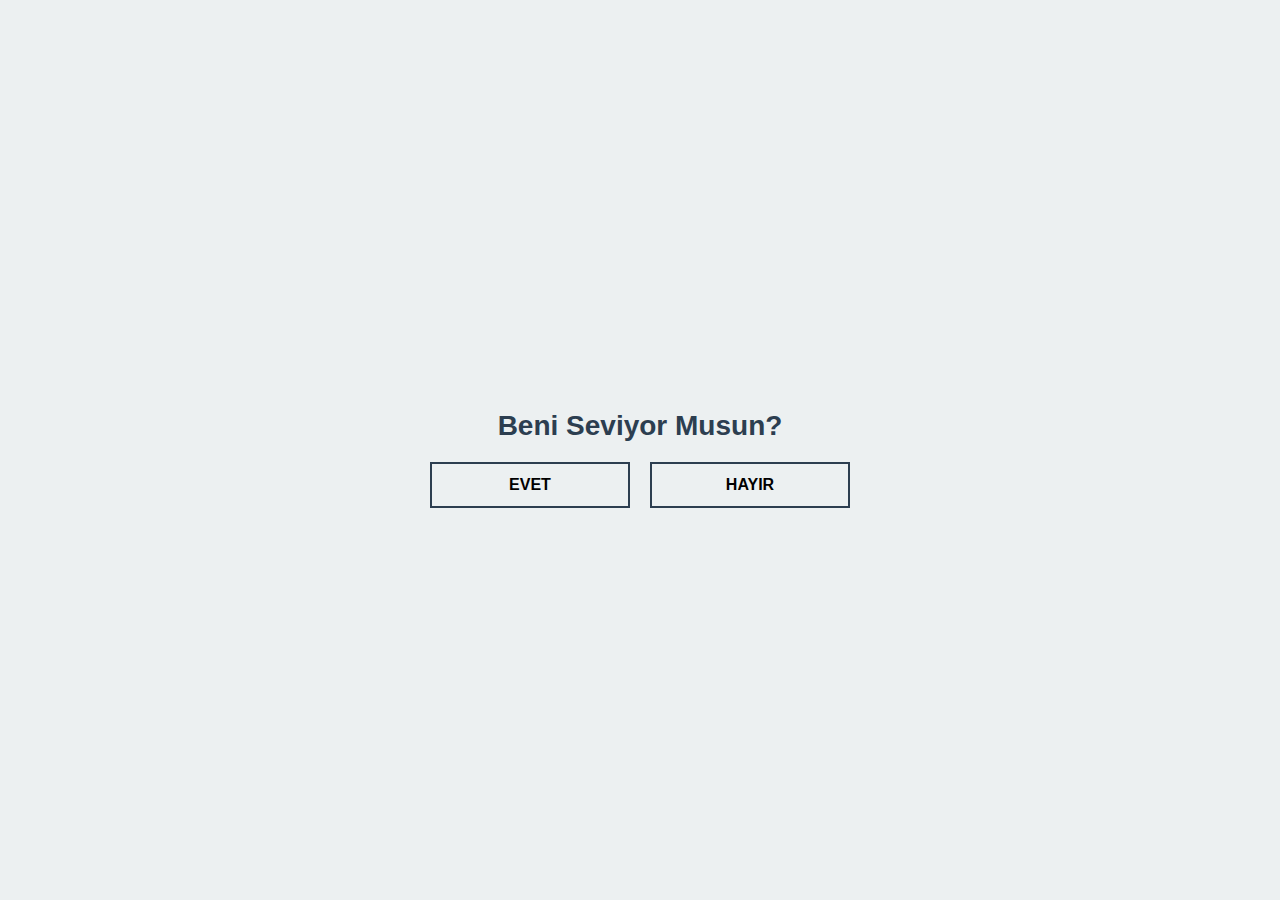
<file: index.html>
<!DOCTYPE html>
<html lang="tr">
<head>
    <meta charset="UTF-8">
    <meta http-equiv="X-UA-Compatible" content="IE=edge">
    <meta name="viewport" content="width=device-width, initial-scale=1.0">
    <link rel="stylesheet" href="style.css">
    <title>Beni Seviyor musun ?</title>
</head>
<body>

    <h1>Beni Seviyor Musun?</h1>

    <!-- Butonları içeren bir konteyner oluşturduk -->
    <div class="button-container">
        <button class="btn btn1">Evet</button>
        <div class="hayir-wrapper">
            <button class="btn btn2">Hayır</button>
        </div>
    </div>

    <script src="script.js"></script>

</body>
</html>
</file>
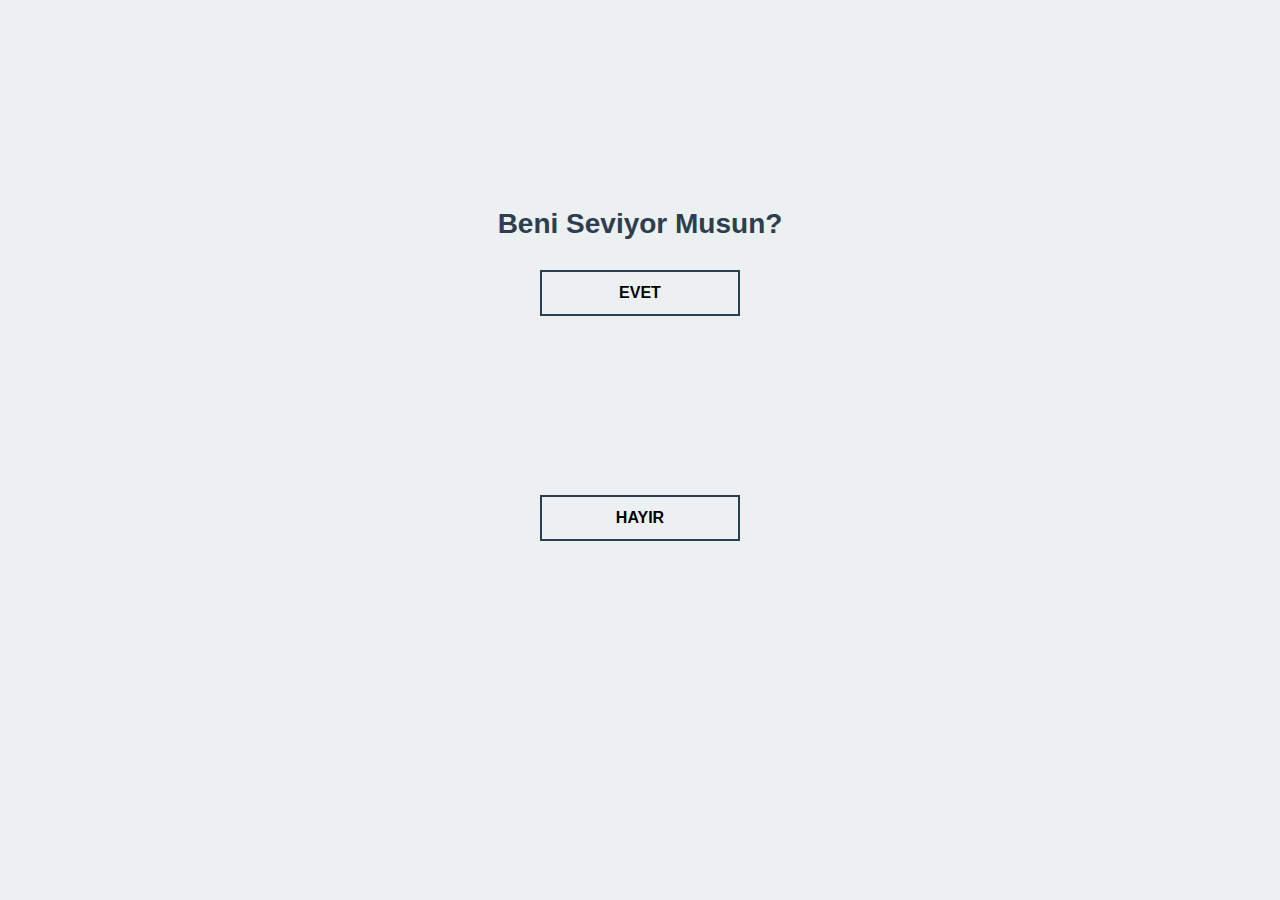
<file: deneme/index.html>
<!DOCTYPE html>
<html lang="tr">
<head>
    <meta charset="UTF-8">
    <meta http-equiv="X-UA-Compatible" content="IE=edge">
    <meta name="viewport" content="width=device-width, initial-scale=1.0">
    <link rel="stylesheet" href="style.css">
    <title>Document</title>
</head>
<body>

    <h1>Beni Seviyor Musun?</h1>

    <!-- Butonları içeren bir konteyner oluşturduk -->
    <div class="button-container">
        <button class="btn btn1">Evet</button>
        <div class="hayir-wrapper">
            <button class="btn btn2">Hayır</button>
        </div>
    </div>

    <script src="script.js"></script>

</body>
</html>
</file>
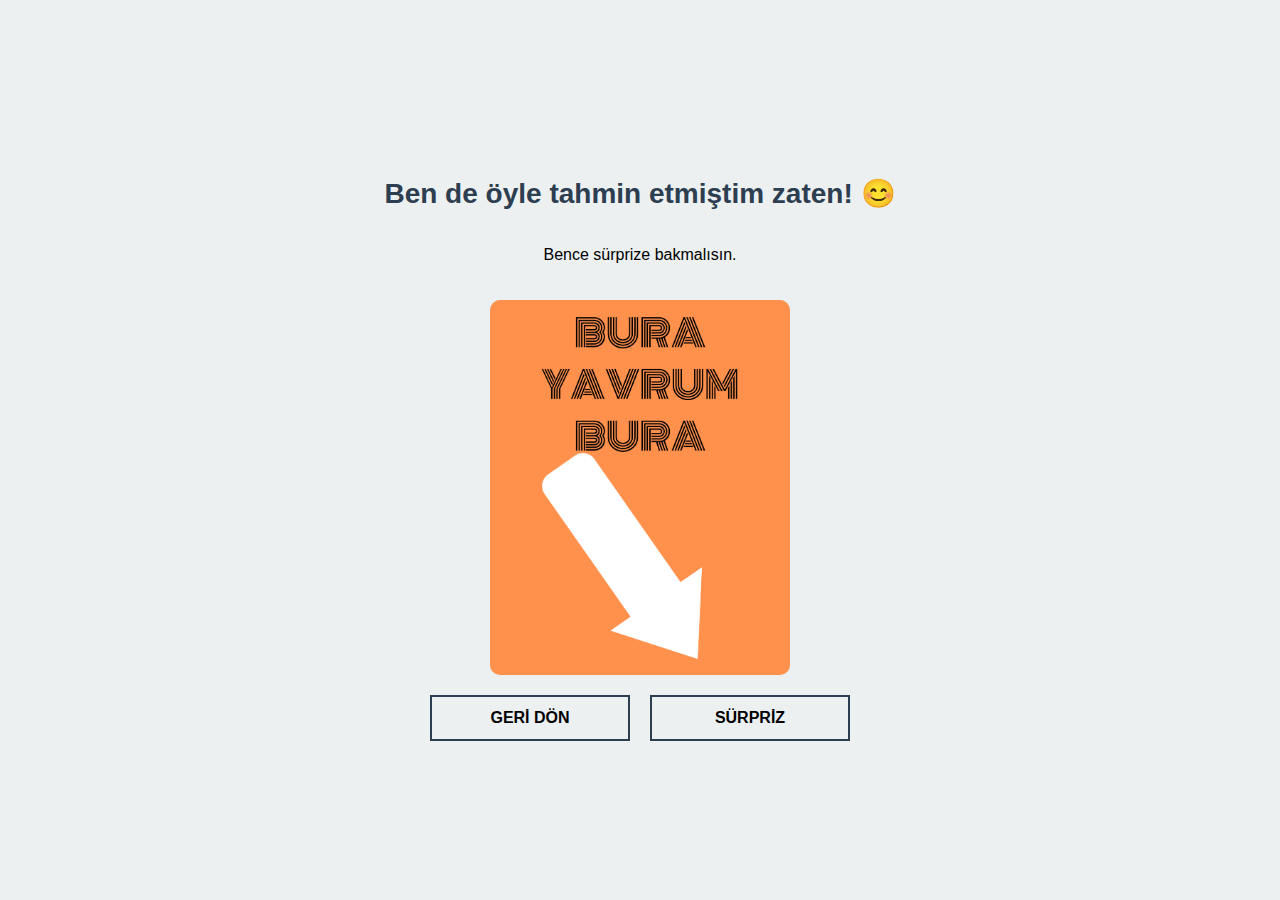
<file: index2.html>
<!DOCTYPE html>
<html lang="tr">
<head>
    <meta charset="UTF-8">
    <meta http-equiv="X-UA-Compatible" content="IE=edge">
    <meta name="viewport" content="width=device-width, initial-scale=1.0">
    <link rel="stylesheet" href="style.css">
    <title>Harika Bir Cevap!</title>
    <style>
        .love-image {
            max-width: 300px;
            height: auto;
            display: block;
            margin: 20px auto;
            border-radius: 10px;
        }
        .button-container {
            display: flex;
            justify-content: center;
            gap: 20px;
        }
    </style>
</head>
<body>
    <h1>Ben de öyle tahmin etmiştim zaten! 😊</h1>
    <p>Bence sürprize bakmalısın.</p>
    <img src="BURA YAVRUM BURA.png" alt="Mutlu bir aşk görseli" class="love-image">
    
    <div class="button-container">
        <button class="btn" onclick="goBack()">Geri Dön</button>
        <button class="btn" onclick="goNext()">Sürpriz</button>
    </div>

    <script>
        function goBack() {
            window.location.href = "index.html";
        }
        function goNext() {
            window.location.href = "index3.html";
        }
    </script>
</body>
</html>
</file>
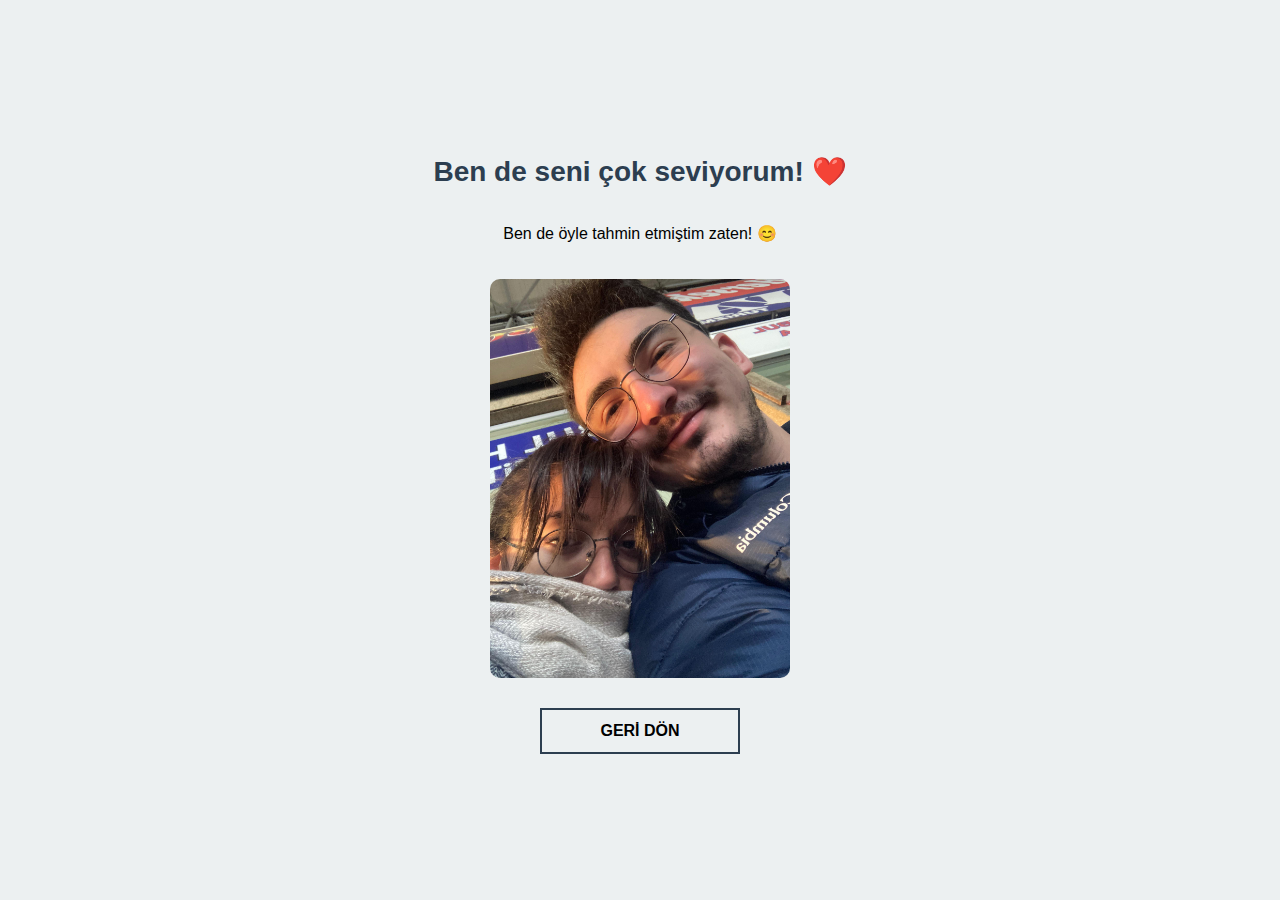
<file: deneme/index2.html>
<!DOCTYPE html>
<html lang="tr">
<head>
    <meta charset="UTF-8">
    <meta http-equiv="X-UA-Compatible" content="IE=edge">
    <meta name="viewport" content="width=device-width, initial-scale=1.0">
    <link rel="stylesheet" href="style.css">
    <title>Harika Bir Cevap!</title>
    <style>
        .love-image {
            max-width: 300px;
            height: auto;
            display: block;
            margin: 20px auto;
            border-radius: 10px;
        }
    </style>
</head>
<body>
    <h1>Ben de seni çok seviyorum! ❤️</h1>
    <p>Ben de öyle tahmin etmiştim zaten! 😊</p>
    <img src="ask.jpg" alt="Mutlu bir aşk görseli" class="love-image">
    <button class="btn" onclick="goBack()">Geri Dön</button>

    <script>
        function goBack() {
            window.location.href = "index.html";
        }
    </script>
</body>
</html>
</file>
<file: style.css>
/* Sayfanın tam ekran olmasını ve taşmaları engeller */
html, body {
    width: 100vw;  
    height: 100vh; 
    overflow: hidden; 
    margin: 0;
    padding: 0;
    display: flex;
    flex-direction: column;
    align-items: center;
    justify-content: center;
    background-color: #ecf0f1;
    font-family: "Tahoma", sans-serif;
    text-align: center;
}

/* Başlık */
h1 {
    font-size: 28px;
    color: #2c3e50;
    margin-bottom: 20px;
}

/* Butonları içeren alan */
.button-container {
    display: flex;
    justify-content: center;
    align-items: center;
    gap: 20px; /* Butonlar arasında boşluk bırakır */
    width: auto;
}

/* Butonları düzenleme */
.btn {
    background: none;
    border: 2px solid #2c3e50;
    font-size: 16px;
    font-weight: bold;
    text-transform: uppercase;
    padding: 12px 20px;
    min-width: 200px;
    cursor: pointer;
    position: relative;
    transition: color 0.4s linear, transform 0.2s ease-in-out;
    outline: none;
}

.btn:hover {
    color: #ecf0f1;
    transform: scale(1.05);
}

/* Animasyonlu arka plan */
.btn::before {
    content: "";
    position: absolute;
    left: 0;
    top: 0;
    width: 100%;
    height: 100%;
    background: #2c3e50;
    z-index: -1;
    transition: transform 0.5s cubic-bezier(0.5, 1.6, 0.4, 0.7);
    transform-origin: 0 0;
}

.btn1::before {
    transform: scaleX(0);
}

.btn1:hover::before {
    transform: scaleX(1);
}

.btn2::before {
    transform: scaleX(0);
}

.btn2:hover::before {
    transform: scaleX(1);
}
</file>
<file: deneme/style.css>
/* Sayfanın sabit boyutta kalmasını sağlar */
html, body {
    width: 100vw;  
    height: 100vh; 
    overflow: hidden; 
    margin: 0;
    padding: 0;
    display: flex;
    flex-direction: column;
    align-items: center;
    justify-content: center;
    background-color: #ecf0f1;
    font-family: "Tahoma", sans-serif;
    text-align: center;
}

/* Başlık */
h1 {
    font-size: 28px;
    color: #2c3e50;
    margin-bottom: 20px;
}

/* Butonları içeren alan */
.button-container {
    position: relative;
    width: 90vw;  /* Ekranın %90'ını kullanır */
    height: 50vh; /* Yüksekliği ayarlanabilir */
    display: flex;
    flex-direction: column;
    align-items: center;
    justify-content: center;
}

/* Hayır butonu için sınırlandırılmış alan */
.hayir-wrapper {
    position: relative;
    width: 100%; /* Konteynerin tamamını kaplar */
    height: 100%;
    display: flex;
    align-items: center;
    justify-content: center;
}

/* Butonları düzenleme */
.btn {
    background: none;
    border: 2px solid #2c3e50;
    font-size: 16px;
    font-weight: bold;
    text-transform: uppercase;
    padding: 12px 20px;
    min-width: 200px;
    margin: 10px;
    cursor: pointer;
    position: relative;
    transition: color 0.4s linear, transform 0.2s ease-in-out;
    outline: none;
}

.btn:hover {
    color: #ecf0f1;
    transform: scale(1.05);
}

/* Animasyonlu arka plan */
.btn::before {
    content: "";
    position: absolute;
    left: 0;
    top: 0;
    width: 100%;
    height: 100%;
    background: #2c3e50;
    z-index: -1;
    transition: transform 0.5s cubic-bezier(0.5, 1.6, 0.4, 0.7);
    transform-origin: 0 0;
}

.btn1::before {
    transform: scaleX(0);
}

.btn1:hover::before {
    transform: scaleX(1);
}

.btn2::before {
    transform: scaleX(0);
}

.btn2:hover::before {
    transform: scaleX(1);
}
</file>
